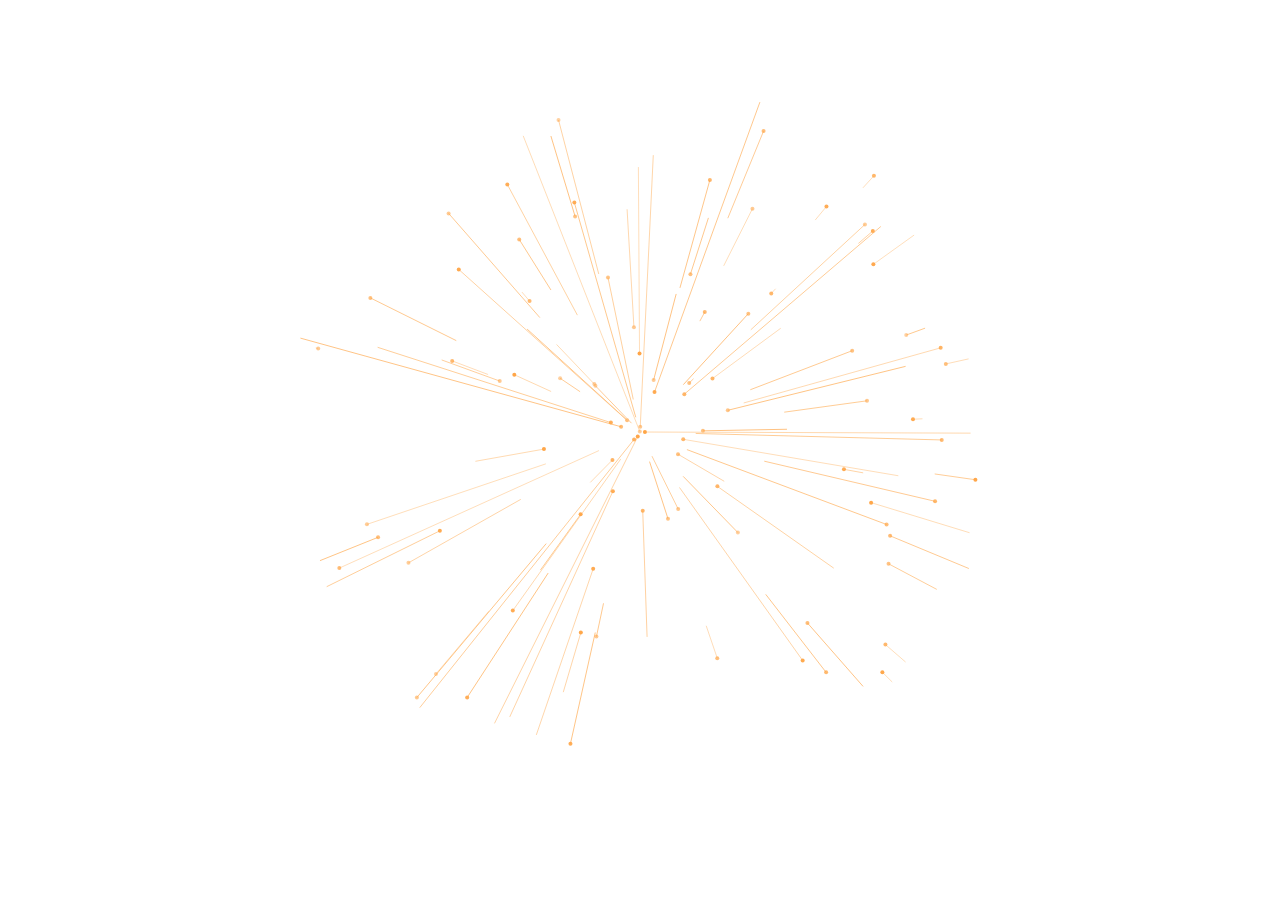
<file: index2.html>
<!DOCTYPE html>
<html lang="en">
<head>
    <meta charset="UTF-8">
    <meta http-equiv="X-UA-Compatible" content="IE=edge">
    <meta name="viewport" content="width=device-width, initial-scale=1.0">
    <title>Gambar Hinyai</title>
    <link rel="stylesheet" href="asset/css/styles1.css">
    <link rel="stylesheet" href="asset/css/styles2.css">
    <link rel="stylesheet" href="asset/css/styles3.css">
</head>
<body>
    <div class="container test">
        <div class="conten">
            <div id="large-header"class ="large-header">
                <canvas id="test-canvas"></canvas>
                <h1 class="main tittle">"selamat pagi dunia"</h1>
            </div>

        </div>

    </div>
    <script src="asset/js/test.js"></script>
    <script src="asset/js/raff.js"></script>
</body>
</html>
</file>
<file: asset/css/styles1.css>
article,aside,details,figcaption,figure,footer,header,hgroup,main,nav,section,summary{
    display:block;
}
audio,canvas,video{
    display:inline-block;
}
audio:not([controls]){
    display:none;height:0;
}
[hidden]{
    display:none;
}
html{
    font-family:sans-serif;
    -ms-text-size-adjust:100%;
    -webkit-text-size-adjust:100%;
}
body{
    margin:0;
}
a:focus{
    outline:thin dotted;
}
a:active,a:hover{
    outline:0;
}
h1{
    font-size:2em;
    margin:0.67em 0;
}
abbr[title]{
    border-bottom:1px dotted;
}
b,strong{
    font-weight:bold;
}
dfn{
    font-style:italic;
}
hr{
    -moz-box-sizing:content-box;
    box-sizing:content-box;
    height:0;
}
mark{
    background:#ff0;
    color:rgb(192, 224, 9);
}
code,kbd,pre,samp{
    font-family:monospace,serif;
    font-size:1em;
}
pre{
    white-space:pre-wrap;
}
q{
    quotes:"\201C" "\201D" "\2018" "\2019";
}
small{
    font-size:80%;
}
sub,sup{
    font-size:75%;
    line-height:0;
    position:relative;
    vertical-align:baseline;
}
sup{
    top:-0.5em;
}
sub{
    bottom:-0.25em;
}
img{
    border:0;
}
svg:not(:root){
    overflow:hidden;
}
figure{
    margin:0;
}
fieldset{
    border:1px solid #d8e705;
    margin:0 2px;
    padding:0.35em 0.625em 0.75em;
}
legend{
    border:0;
    padding:0;
}
button,input,select,textarea{
    font-family:inherit;
    font-size:100%;
    margin:0;
}
button,input{
    line-height:normal;
}
button,select{
    text-transform:none;
}
button,html input[type="button"],input[type="reset"],input[type="submit"]{
    -webkit-appearance:button;
    cursor:pointer;
}
button[disabled],html input[disabled]{
    cursor:default;
}
input[type="checkbox"],input[type="radio"]{
    box-sizing:border-box;
    padding:0;
}
input[type="search"]{
    -webkit-appearance:textfield;
    -moz-box-sizing:content-box;
    -webkit-box-sizing:content-box;
    box-sizing:content-box;
}
input[type="search"]::-webkit-search-cancel-button,input[type="search"]::-webkit-search-decoration{
    -webkit-appearance:none;
}button::-moz-focus-inner,input::-moz-focus-inner{
    border:0;
    padding:0;}
textarea{
    overflow:auto;
    vertical-align:top;
}
table{
    border-collapse:collapse;
    border-spacing:0;
}
</file>
<file: asset/css/styles2.css>
@font-face {
	font-weight: normal;
	font-style: normal;
	font-family: 'codropsicons';
	src:url('../fonts/codropsicons/codropsicons.eot');
	src:url('../fonts/codropsicons/codropsicons.eot?#iefix') format('embedded-opentype'),
		url('../fonts/codropsicons/codropsicons.woff') format('woff'),
		url('../fonts/codropsicons/codropsicons.ttf') format('truetype'),
		url('../fonts/codropsicons/codropsicons.svg#codropsicons') format('svg');
}

*, *:after, *:before { -webkit-box-sizing: border-box; box-sizing: border-box; }
.clearfix:before, .clearfix:after { content: ''; display: table; }
.clearfix:after { clear: both; }

body {
	background: rgb(255, 0, 0);
	color: #383a3c;
	font-weight: 400;
	font-size: 1em;
	line-height: 1.25;
	font-family: 'Raleway', Calibri, Arial, sans-serif;
}

a, button {
	outline: none;
}

a {
	color: #566473;
	text-decoration: none;
}

a:hover, a:focus {
	color: #34495e;
}

section {
	padding: 1em;
	text-align: center;
}

p.ref {
	text-align: center;
	padding: 2em 1em;
}

/* Header */
.codrops-header {
	margin: 0 auto;
	padding: 2em;
	text-align: center;
	max-width: 900px;
}

.codrops-header h1 {
	margin: 0;
	font-size: 4.5em;
	line-height: 1;
	font-weight: 200;
}

.codrops-header h1 span {
	display: block;
	padding: 1em 0 1.5em;
	font-size: 36%;
	color: #95a5a6;
	line-height: 1.4;
}

/* To Navigation Style */
.codrops-top {
	width: 100%;
	text-transform: uppercase;
	font-weight: 700;
	font-size: 0.69em;
	text-align: center;
	padding: 3em 0;
}

.codrops-top a {
	display: inline-block;
	padding: 1.5em;
	text-decoration: none;
	letter-spacing: 1px;
}

.codrops-icon:before {
	margin: 0 4px;
	text-transform: none;
	font-weight: normal;
	font-style: normal;
	font-variant: normal;
	font-family: 'codropsicons';
	line-height: 1;
	speak: none;
	-webkit-font-smoothing: antialiased;
}

.codrops-icon-drop:before {
	content: "\e001";
}

.codrops-icon-prev:before {
	content: "\e004";
}

/* Demo Buttons Style */
.codrops-demos {
	padding-top: 1em;
	font-size: 0.8em;
}

.codrops-demos a {
	display: inline-block;
	margin: 0.35em 0.1em;
	padding: 0.5em 1.2em;
	outline: none;
	text-decoration: none;
	text-transform: uppercase;
	letter-spacing: 1px;
	font-weight: 700;
	border-radius: 2px;
	font-size: 110%;
	border: 2px solid transparent;
}

.codrops-demos a:hover,
.codrops-demos a.current-demo {
	border-color: #383a3c;
}

.codrops-demos h3 {
	margin: 0;
	padding: 1em 0 0.5em 0;
	font-size: 0.9em;
	float: left;
	min-width: 90px;
	clear: left;
}

.codrops-demos div:not(:first-child) h3 {
	padding-top: 2em;
}

.codrops-demos a:hover,
.codrops-demos a.current-demo {
	color: inherit;
	border-color: initial;
}

/* Related demos */
.related {
	padding: 10em 0;
}

.related p {
	font-size: 1.5em;
}

.related > a {
	display: inline-block;
	text-align: center;
	margin: 20px 10px;
	padding: 25px;
	vertical-align: middle;
}

.related a img {
	max-width: 100%;
	opacity: 0.8;
	border-radius: 10px;
}

.related a:hover img,
.related a:active img {
	opacity: 1;
}

.related a h3 {
	margin: 0;
	min-height: 63px;
	padding: 0.5em 0 0.3em;
	max-width: 300px;
	text-align: center;
	font-weight: 400;
	font-size: 1em;
}

@media screen and (max-width: 40em) {

	.codrops-header h1 {
		font-size: 2.5em;
	}
}
</file>
<file: asset/css/styles3.css>
/* Header */
.large-header {
	position: relative;
	width: 100%;
	background: rgb(205, 87, 8);
	overflow: hidden;
	background-size: cover;
	background-position: center center;
	z-index: 1;
}

.demo-1 .large-header {
	background-image: url('../img/demo-1-bg.jpg');
}

.demo-2 .large-header {
	background-image: url('../img/demo-2-bg.jpg');
	background-position: center bottom;
}

.demo-3 .large-header {
	background: #c51f09;
}

.test .large-header {
	background: #ffffff;
}

.main-title {
	position: absolute;
	margin: 0;
	padding: 0;
	color: #f8f8f923;
	text-align: center;
	top: 50%;
	left: 50%;
	-webkit-transform: translate3d(-50%,-50%,0);
	transform: translate3d(-50%,-50%,0);
}

.demo-1 .main-title, 
.demo-3 .main-title {
	text-transform: uppercase;
	font-size: 4.2em;
	letter-spacing: 0.1em;
}

.demo-2 .main-title {
	font-family: 'Clicker Script', cursive;
	font-weight: normal;
	font-size: 8em;
	padding-left: 10px;
	text-shadow: 2px 2px 4px rgba(0,0,0,0.4);
}

.demo-2 .main-title::before {
	content: '';
	width: 20vw;
	height: 20vw;
	min-width: 3.5em;
	min-height: 3.5em;
	background: url(../img/deco.svg) no-repeat center center;
	background-size: cover;
	position: absolute;
	top: 50%;
	left: 50%;
	border-radius: 50%;
	z-index: -1;
	-webkit-transform: translate3d(-50%,-50%,0);
	transform: translate3d(-50%,-50%,0);
}

.demo-3 .main-title {
	padding: 10px 40px;
	border: 10px double #ff0000ad;
	text-transform: uppercase;
	font-family: Londrina Outline, sans-serif;
}

.test .main-title {
	font-size: 6em;
	font-weight: 300;
	padding: 10px 30px;
	text-transform: uppercase;
	color: rgb(255, 4, 192);
}

.main-title .thin {
	font-weight: 200;
}

@media only screen and (max-width : 768px) {
	.demo-1 .main-title, 
	.demo-3 .main-title,
	.test .main-title {
		font-size: 3em;
	}

	.demo-2 .main-title {
		font-size: 4em;
	}
}
</file>
